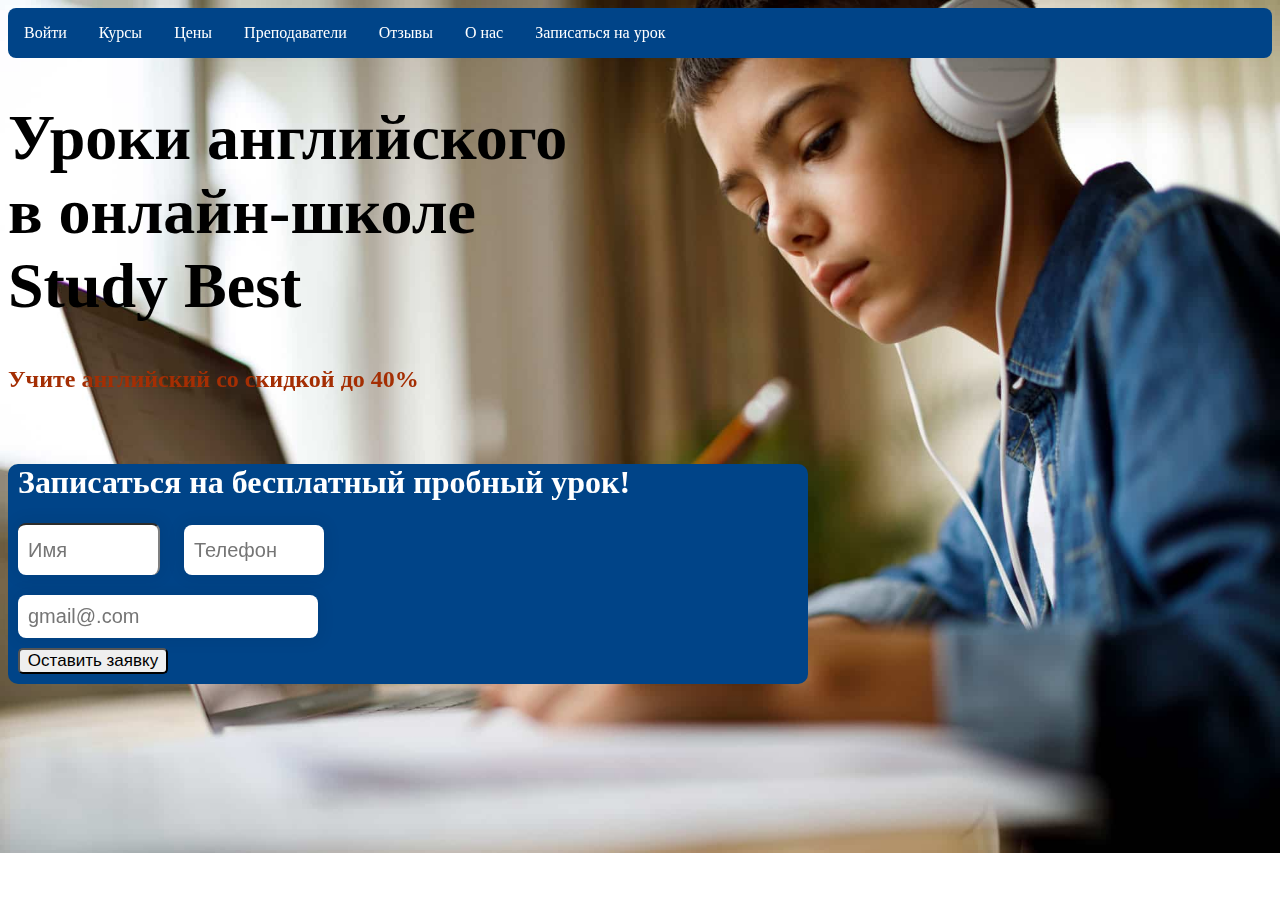
<file: original/index.html>
<!DOCTYPE html>
<html lang="en">
<head>
    <meta charset="UTF-8">
    <meta http-equiv="X-UA-Compatible" content="IE=edge">
    <meta name="viewport" content="width=device-width, initial-scale=1.0">
    <title>Study Best | онлайн школа английского языка</title>
    <link rel="stylesheet" href="styles/index.css">
    
</head>
<body>
    <style>
        body{
            background: url(iStock-1033164992-Boy-Online-School-for-Virtual-Etiquette-Courses-Page-Website-2020.jpg); /* Фоновый цвет и фоновый рисунок*/
            color: rgb(0, 0, 0); 
            background-attachment: scroll; 
            background-repeat: no-repeat;
            background-size: 100%;
            filter: blur(strenth=15);
            filter: alpha(opacity="50");
            filter: drop-shadow(color=silver);
            filter: opacity();
            
        }
       </style>
    
    <div class="navbar">
        <div class="nav-list">
                    <a href="">Войти</a>
                    <a href="">Курсы</a>
                    <a href="">Цены</a>
                    <a href="continue.html">Преподаватели</a> 
                    <a href="">Отзывы</a> 
                    <a href="">О нас</a> 
                    <a href="">Записаться на урок</a>
        </div>
        
    </div>
    <div class="intro">
        <h1>
            Уроки английского
        <br>
             в онлайн-школе
        <br>
             Study Best
        </h1>
    </div>
<div class="free">
    <h2>
        Учите английский со скидкой до 40%
    </h2>
</div>
        <div class="main">
            <div class="gmail">
                <h1 class="trial">Записаться на бесплатный пробный урок!</h1>
                 <input type="text" class="email" placeholder="Имя">
                <input type="number" class="number" placeholder="Телефон">
            </div>
            <div class="name-list">
                 <input type="email" placeholder="gmail@.com" class="name">
                <br>
                <button class="green">Оставить заявку</button>
            </div>
        </div>
    <br>
    <br>


        
</body>
</html>
</file>
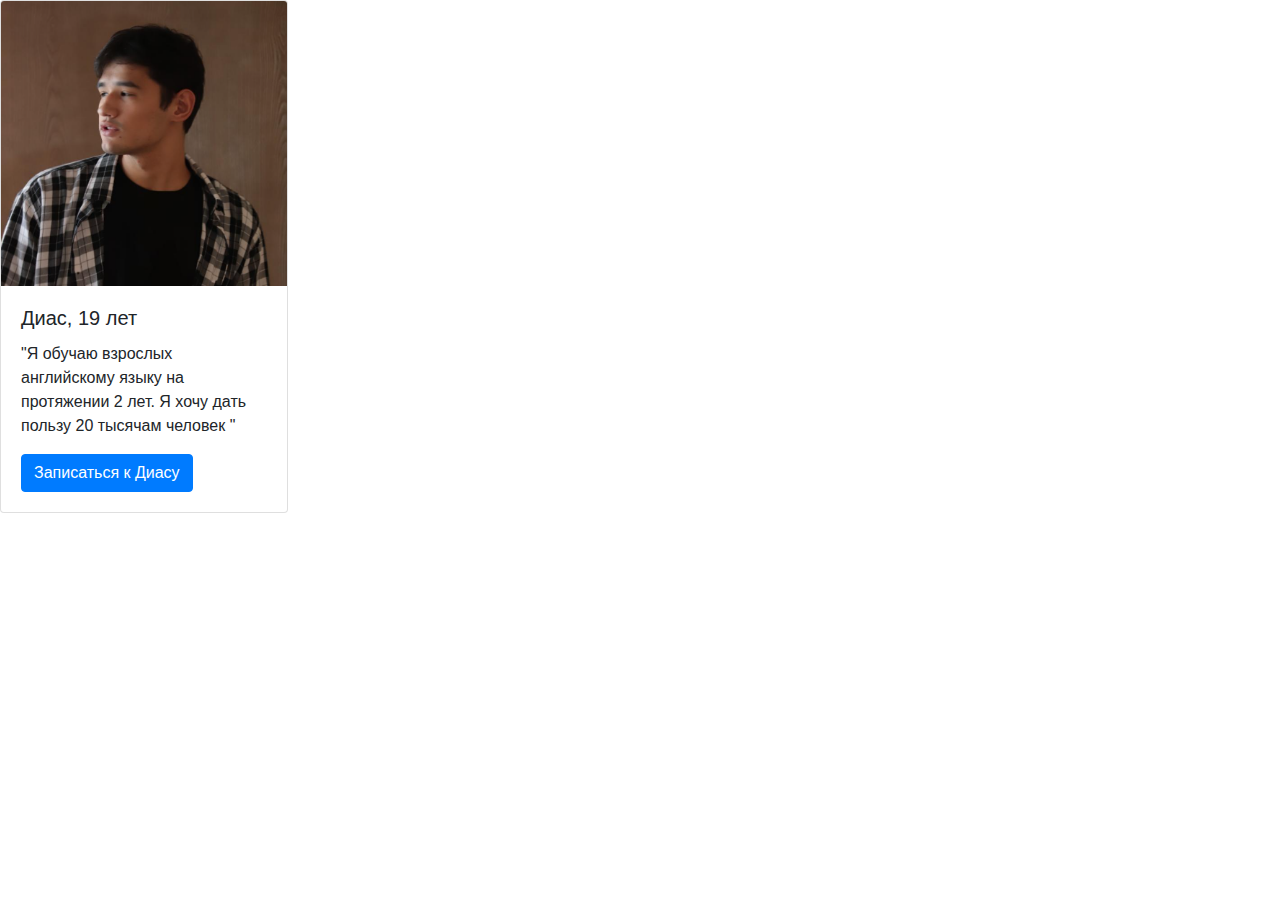
<file: original — копия/continue.html>
<!DOCTYPE html>
<html lang="en">

<head>
    <meta charset="UTF-8">
    <meta http-equiv="X-UA-Compatible" content="IE=edge">
    <meta name="viewport" content="width=device-width, initial-scale=1.0">
    <title>Document</title>
    <script src="https://cdn.jsdelivr.net/npm/bootstrap@4.0.0/dist/js/bootstrap.min.js"
        integrity="sha384-JZR6Spejh4U02d8jOt6vLEHfe/JQGiRRSQQxSfFWpi1MquVdAyjUar5+76PVCmYl"
        crossorigin="anonymous"></script>
        <link rel="stylesheet" href="https://cdn.jsdelivr.net/npm/bootstrap@4.0.0/dist/css/bootstrap.min.css" integrity="sha384-Gn5384xqQ1aoWXA+058RXPxPg6fy4IWvTNh0E263XmFcJlSAwiGgFAW/dAiS6JXm" crossorigin="anonymous">
</head>

<body>
    <div class="Dias">
    <div class="card" style="width: 18rem;">
        <img class="card-img-top" src="Снимок экрана 2022-12-05 080953.png" alt="Card image cap">
        <div class="card-body">
          <h5 class="card-title">Диас, 19 лет</h5>
          <p class="card-text">"Я обучаю взрослых английскому языку на протяжении 2 лет. Я хочу дать пользу 20 тысячам человек "</p>
          <a href="#" class="btn btn-primary">Записаться к Диасу</a>
        </div>
      </div>
    </div>

</body>
</html>
</file>
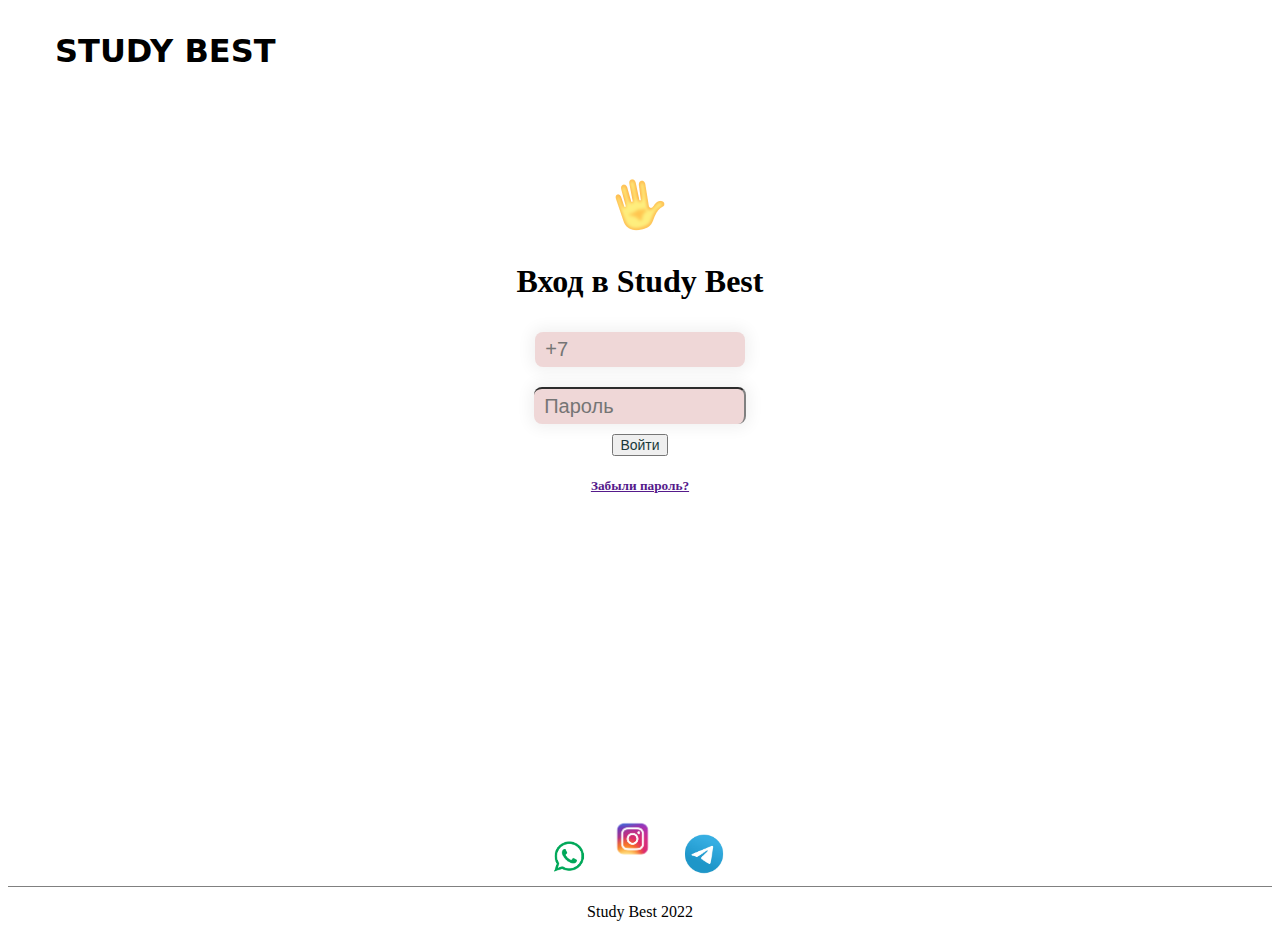
<file: original/autorization.html>
<!DOCTYPE html>
<html lang="en">
<head>
    
    <meta charset="UTF-8">
    <meta http-equiv="X-UA-Compatible" content="IE=edge">
    <meta name="viewport" content="width=device-width, initial-scale=1.0">
    <title>Авторизация</title>
    <link rel="stylesheet" href="styles/style.css">
</head>
<body>
    
    <h2 id="main">STUDY BEST</h2>
    <br></br>
    <br></br>
    <center><img src="hi.png" align="middle>" </center>
    <center>
        <h1>Вход в Study Best</h1>
        <div class="">
            <input type="number" class="number" placeholder="+7">
        </div>

        <div class="">
            <input type="password" class="password" name="password"
                   minlength="8" required placeholder="Пароль">
        </div>


    </center>
   <center>
    <a href="index.html"><button>Войти</button></a>
    <a href=""><h5>Забыли пароль?</h5></a>
</center> 

<br></br>
<br></br>
<br></br>
<br></br>
<br></br>
<br></br>
<br></br>
<br></br>

<a href="" class="whatsapp"><img src="whatsapp-png-whatsapp-logo-vetor-png-5000.png" height="35" width="50"></a>
<a href="https://www.instagram.com/study_best.online/?igshid=ZmVmZTY5ZGE%3D" class="insta"><img src="278936932015211.png" height="70"></a>
<a href="" class="telega"><img src="Telegram-Logo.jpg" height="40"></a>
<hr color="grey" size="1">
<p>Study Best 2022</p>
</body>
</html>
</file>
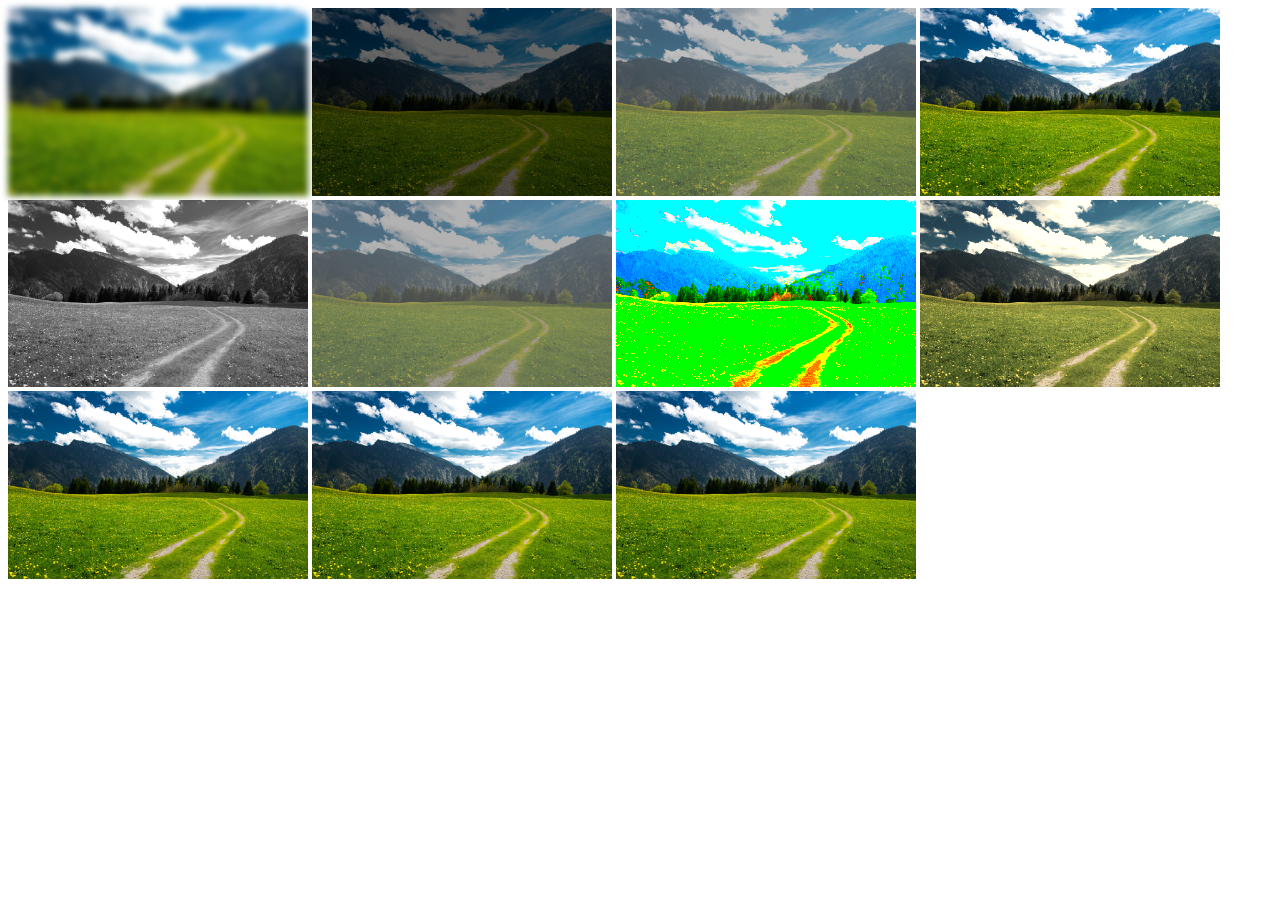
<file: original/continue.html>
<!DOCTYPE html>
<html lang="en">

<head>
    <meta charset="UTF-8">
    <meta http-equiv="X-UA-Compatible" content="IE=edge">
    <meta name="viewport" content="width=device-width, initial-scale=1.0">
    <title>Document</title>
    <link rel="stylesheet" href="">
</head>
<body>
<img src="1612678074_74-p-kartinka-fon-zelenii-lug-125.jpg" alt="" class="first" width="300" style="filter: blur(3px);">
<img src="1612678074_74-p-kartinka-fon-zelenii-lug-125.jpg" alt="" class="second" width="300" style="filter: brightness(40%);">
<img src="1612678074_74-p-kartinka-fon-zelenii-lug-125.jpg" alt="" class="third" width="300" style="filter: contrast(50%);">
<img src="1612678074_74-p-kartinka-fon-zelenii-lug-125.jpg" alt="" class="four" width="300" style="filter: drop-shadow(3px);">
<img src="1612678074_74-p-kartinka-fon-zelenii-lug-125.jpg" alt="" class="fifth" width="300" style="filter: grayscale(75);">
<img src="1612678074_74-p-kartinka-fon-zelenii-lug-125.jpg" alt="" class="sixth" width="300" style="filter: invert(30%);">
<img src="1612678074_74-p-kartinka-fon-zelenii-lug-125.jpg" alt="" class="seventh" width="300" style="filter: saturate(30);">
<img src="1612678074_74-p-kartinka-fon-zelenii-lug-125.jpg" alt="" class="eighth" width="300" style="filter: sepia(50%);">
<img src="1612678074_74-p-kartinka-fon-zelenii-lug-125.jpg" alt="" class="nineth" width="300" style="filter: hue-rotate(3px);">
<img src="1612678074_74-p-kartinka-fon-zelenii-lug-125.jpg" alt="" class="tenth" width="300" style="filter: none;">
<img src="1612678074_74-p-kartinka-fon-zelenii-lug-125.jpg" alt="" class="" width="300" style="filter: alpha(opacity=50);">

<script>
    var name=prompt("Имя студента: ");
    var rk1=prompt("Баллы за первую аттестацию");
    var rk2=prompt("Баллы за вторую аттестацию");
    var exam=prompt("Баллы за экзамен ");
    let result=rk1+rk2+exam;
    if (result<50)
    alert("Вы остаетесь на летний семестр")
    else if( result>50)
    alert("Поздравляем")
    



    var number=prompt("Vvedite chislo");
    /* confirm("uvereni?");
    for(let i=0; i<number; i++)
    document.write(" ", i); */

let i=0;
while(i<number){
document.write(i," ")
i++;
}
    
</script>
<!-- var name=prompt("Имя студента: ");
    var rk1=prompt("Баллы за первую аттестацию");
    var rk2=prompt("Баллы за вторую аттестацию");
    var exam=prompt("Баллы за экзамен ");
    let result=rk1+rk2+exam;
    switch(result){
        case 40:
            alert(malo);
        case 50:
            alert(horosho);
        case 90: 
            alert(idealno);
    }
 -->

</body>
</html>
</file>
<file: original/styles/index.css>
.navbar{
    display: flex;
    background-color: rgb(0, 68, 136);
    border-radius: 8px;
    
    
}
.nav-list{
    display: flex
}
.nav-list a{
    color: rgb(255, 255, 255);
    text-decoration: none;
    display: block;
    padding: 1em;
}
.nav-list a:hover{
    background-color: black;
}
.background{
    font-size: 50px;
}
.intro{
    display: block;
    font-size: 2em;
    margin-block-start: 0.67em;
    margin-block-end: 0.67em;
    margin-inline-start: 0px;
    margin-inline-end: 0px;
    font-weight: bold;
}
.free{
    font-size: 1em;
    color: rgb(164, 46, 3);
    padding-bottom: 30px;
}
.email{
    padding: 10px;
    margin: 10px;
    box-shadow:0 0 15px 4px rgba(0,0,0,0.06);
    border-radius: 8px;
    border: 1;
    border-bottom: 1px;
    border-left: 10px;
    border-color: grey;
    width: 15%;
    height: 30px;
    font-size: 20px;
}
.number{
    padding: 10px;
    margin: 10px;
    box-shadow:0 0 15px 4px rgba(0,0,0,0.06);
    border-radius: 8px;
    border:0 ;
    border-bottom: 1px;
    border-left: 1px;
    width: 15%;
    height: 30px;
    font-size: 20px;
}
.name{
    padding: 10px;
margin-left: 10px;
margin-top: 10px;
margin-bottom: 10px;
    box-shadow:0 0 15px 4px rgba(0,0,0,0.06);
    border-radius: 8px;
    border: 3px; ;
    border-bottom: 1px;
    border-left: 1px;
    width: 35%;
    font-size: 20px;
}
.main{
    background-color:rgb(0, 68, 136);
    border-radius: 10px;
    border: 5px;
    border-color: black;
    height: 220px;
    width: 800px;
}
    
.trial{
    color: rgb(255, 255, 255);
    size: 60px;
    margin-bottom: 12px;
    margin-left: 10px;
}
.green{
    border-radius: 5px;
    text-decoration: none;
    width: 150px;
    margin-left: 10px;
    font-size: 17px;
    cursor: pointer;
    scrollbar-arrow-color: red;
}
.green{
    -webkit-transition-duration: 0.4s;
    transition-duration: 0.4s;
}
.green:hover {
    background-color:#111a62;
    color: white;
    
}
.new{
    background: rgb(203, 22, 22);
}
</file>
<file: original/styles/style.css>
#main{
padding-bottom: 10px;
padding-left: 25px;
padding-right:110px;
padding-top:10px;
margin:22px;
font-size:xx-large;
font-family: system-ui, -apple-system, BlinkMacSystemFont, 'Segoe UI', Roboto, Oxygen, Ubuntu, Cantarell, 'Open Sans', 'Helvetica Neue', sans-serif
}
button{
    color:rgb(25, 57, 57);
    
    font-size: 14px;
    text-align: center;
    display: inline-block;
    cursor: pointer;

}
button {
    -webkit-transition-duration: 0.4s;
    transition-duration: 0.4s;
}

button:hover {
    background-color: #111a62;
    color: white;
}
.number{
    padding: 10px;
    margin: 10px;
    box-shadow:0 0 15px 4px rgba(0,0,0,0.06);
    border-radius: 8px;
    border:0 ;
    border-bottom: 1px;
    border-left: 1px;
    width: 15%;
    height: 15px;
    font-size: 20px;
    background-color: rgb(239, 215, 215);
}
.password{
    padding: 10px;
    margin: 10px;
    box-shadow:0 0 15px 4px rgba(0,0,0,0.06);
    border-radius: 8px;
    border: 1;
    border-bottom: 1px;
    border-left: 10px;
    border-color: grey;
    width: 15%;
    height: 15px;
    font-size: 20px;
    background-color: rgb(239, 215, 215);
}
#pp{
    font-size: 15px;
}
</file>
